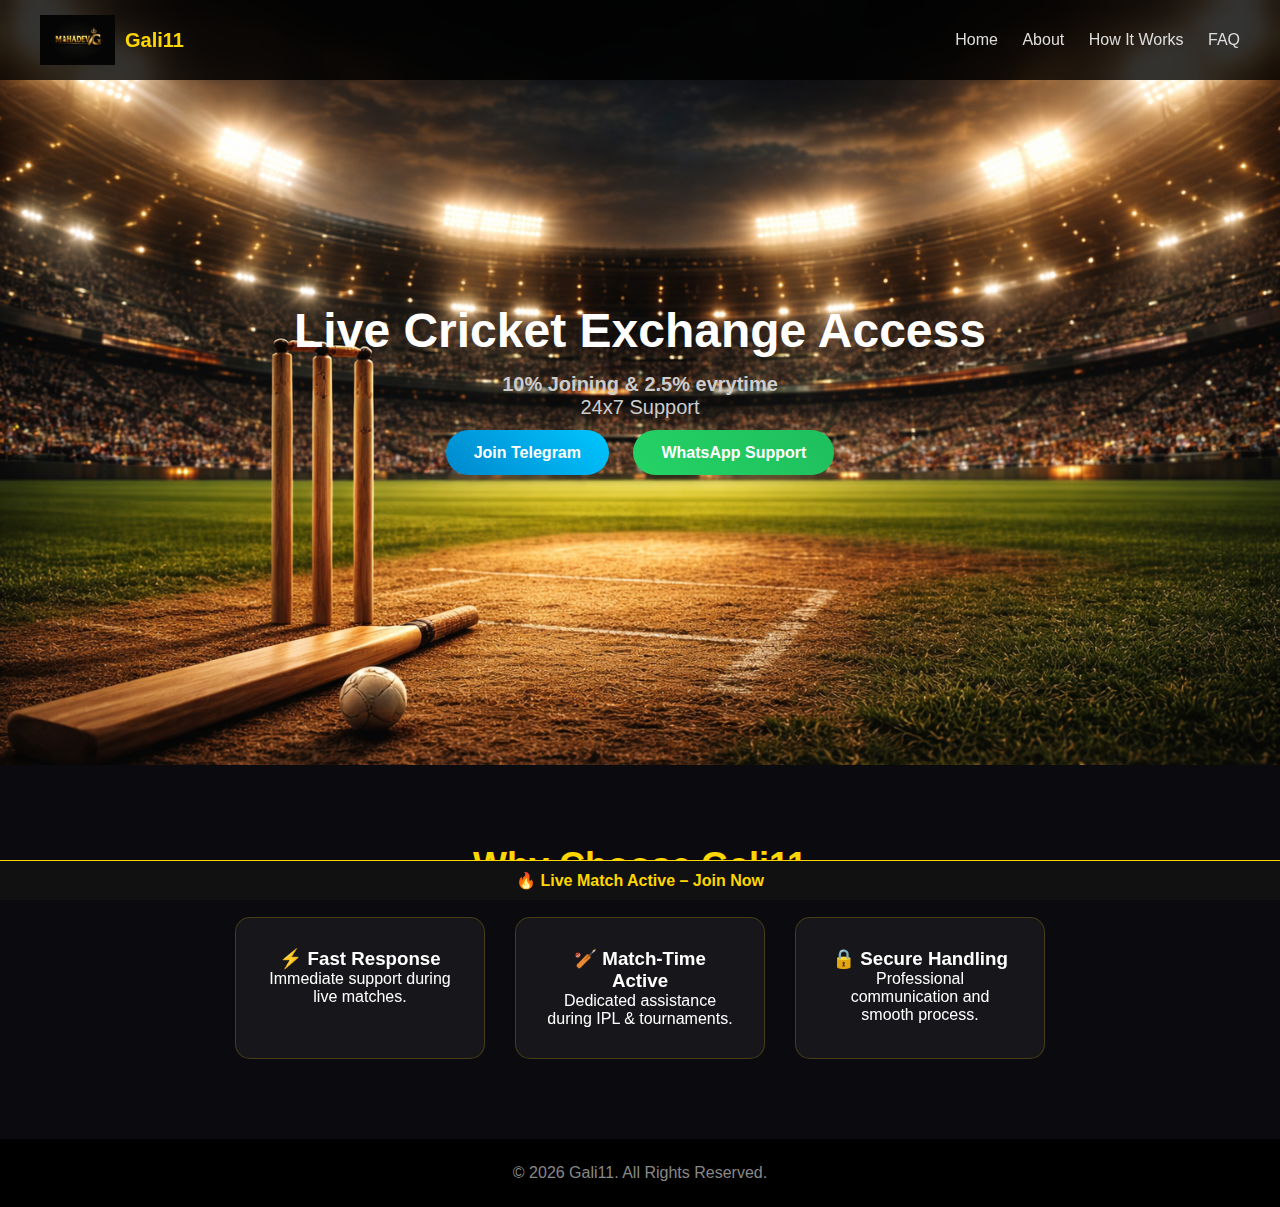
<file: index.html>
<!DOCTYPE html>
<html>
<head>
  <meta charset="UTF-8">
  <title>Gali11 | Live Cricket Access</title>
  <meta name="viewport" content="width=device-width, initial-scale=1.0">
  <link rel="stylesheet" href="style.css">
</head>
<body>

<header>
  <div class="logo-area">
  <a href="index.html" class="logo-link">
    <img src="images/logo.png" alt="Gali11 Logo" class="logo-img">
    <span class="logo-text">Gali11</span>
  </a>
</div>


 <div class="menu-toggle" onclick="toggleMenu()">☰</div>

<nav id="mobileMenu">
  <a href="index.html">Home</a>
  <a href="about.html">About</a>
  <a href="how-it-works.html">How It Works</a>
  <a href="faq.html">FAQ</a>
</nav>

</header>


<section class="hero">
  <h1>Live Cricket Exchange Access</h1>
  <p><b>10% Joining & 2.5% evrytime</b> <br/> 24x7 Support </p>

  <div class="hero-buttons">
    <a href="https://t.me/gali11sports" class="btn primary">Join Telegram</a>
    <a href="https://wa.me/447455715002" class="btn secondary">WhatsApp Support</a>
  </div>
</section>


<section class="section">
  <h2>Why Choose Gali11</h2>
  <div class="cards">
    <div class="card">
      <h3>⚡ Fast Response</h3>
      <p>Immediate support during live matches.</p>
    </div>
    <div class="card">
      <h3>🏏 Match-Time Active</h3>
      <p>Dedicated assistance during IPL & tournaments.</p>
    </div>
    <div class="card">
      <h3>🔒 Secure Handling</h3>
      <p>Professional communication and smooth process.</p>
    </div>
  </div>
</section>


<footer>
  <p>© 2026 Gali11. All Rights Reserved.</p>
</footer>
<div style="position:fixed; bottom:0; width:100%; background:#111; padding:10px; text-align:center; border-top:1px solid #FFD700;">
  <a href="https://t.me/gali11sports" style="color:#FFD700; font-weight:bold; text-decoration:none;">
    🔥 Live Match Active – Join Now
  </a>
</div>
<script>
function toggleMenu() {
  var menu = document.getElementById("mobileMenu");
  if (menu.style.display === "flex") {
    menu.style.display = "none";
  } else {
    menu.style.display = "flex";
  }
}
</script>

</body>
</html>
</file>
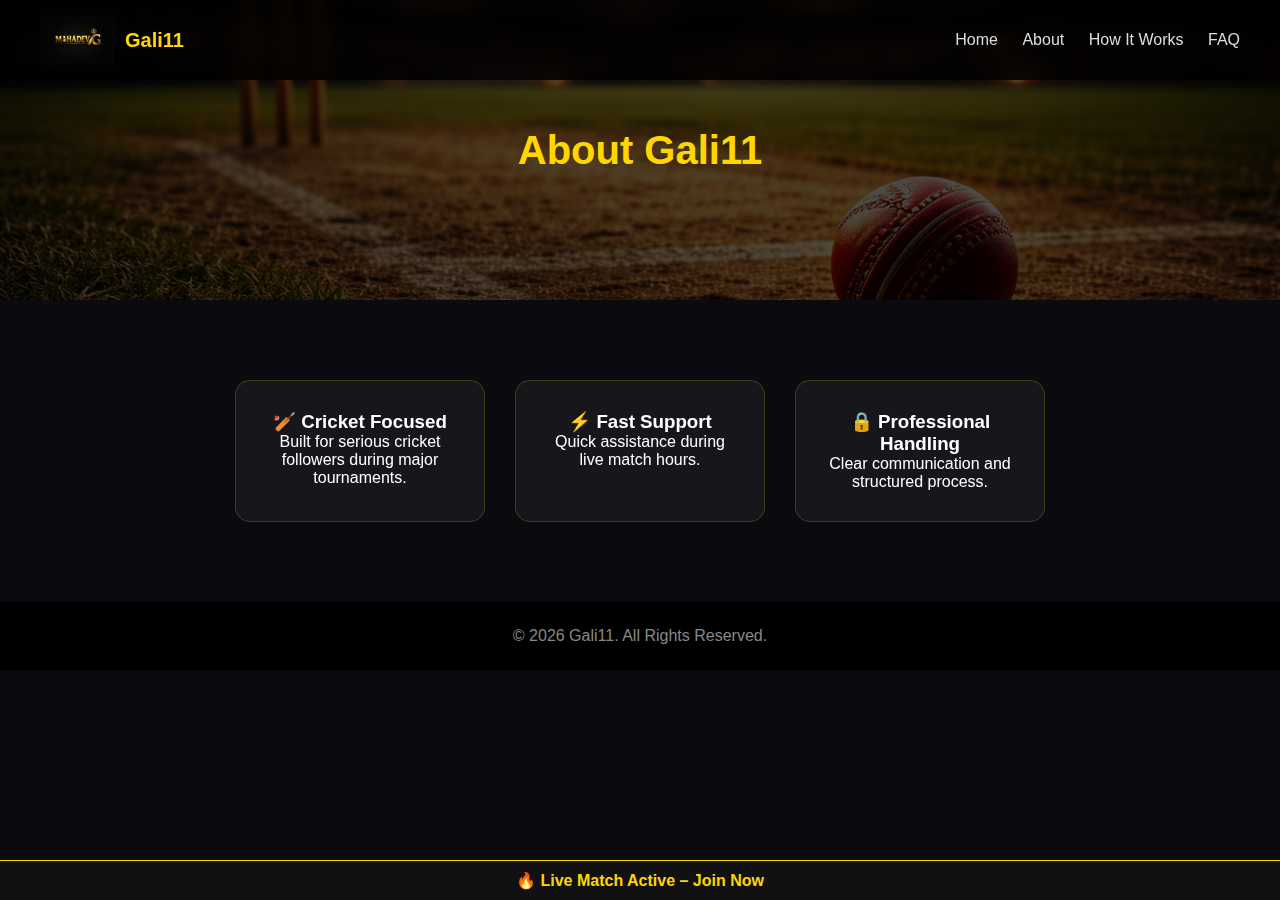
<file: about.html>
<!DOCTYPE html>
<html>
<head>
  <meta charset="UTF-8">
  <title>About | Gali11</title>
  <meta name="viewport" content="width=device-width, initial-scale=1.0">
  <link rel="stylesheet" href="style.css">
</head>
<body>

<header>
  <div class="logo-area">
    <img src="images/logo.png" alt="Gali11 Logo" class="logo-img">
    <span class="logo-text">Gali11</span>
  </div>

 <div class="menu-toggle" onclick="toggleMenu()">☰</div>

<nav id="mobileMenu">
  <a href="index.html">Home</a>
  <a href="about.html">About</a>
  <a href="how-it-works.html">How It Works</a>
  <a href="faq.html">FAQ</a>
</nav>

</header>

<section class="page-hero" style="background:url('images/cricket-bg.png') center/cover no-repeat;">
  <div class="overlay">
    <h1>About Gali11</h1>
  </div>
</section>

<section class="section">
  <div class="cards">
    <div class="card">
      <h3>🏏 Cricket Focused</h3>
      <p>Built for serious cricket followers during major tournaments.</p>
    </div>
    <div class="card">
      <h3>⚡ Fast Support</h3>
      <p>Quick assistance during live match hours.</p>
    </div>
    <div class="card">
      <h3>🔒 Professional Handling</h3>
      <p>Clear communication and structured process.</p>
    </div>
  </div>
</section>

<footer>
  <p>© 2026 Gali11. All Rights Reserved.</p>
</footer>
<div style="position:fixed; bottom:0; width:100%; background:#111; padding:10px; text-align:center; border-top:1px solid #FFD700;">
  <a href="https://t.me/yourusername" style="color:#FFD700; font-weight:bold; text-decoration:none;">
    🔥 Live Match Active – Join Now
  </a>
</div>
</body>
<script>
function toggleMenu() {
  var menu = document.getElementById("mobileMenu");
  if (menu.style.display === "flex") {
    menu.style.display = "none";
  } else {
    menu.style.display = "flex";
  }
}
</script>

</html>
</file>
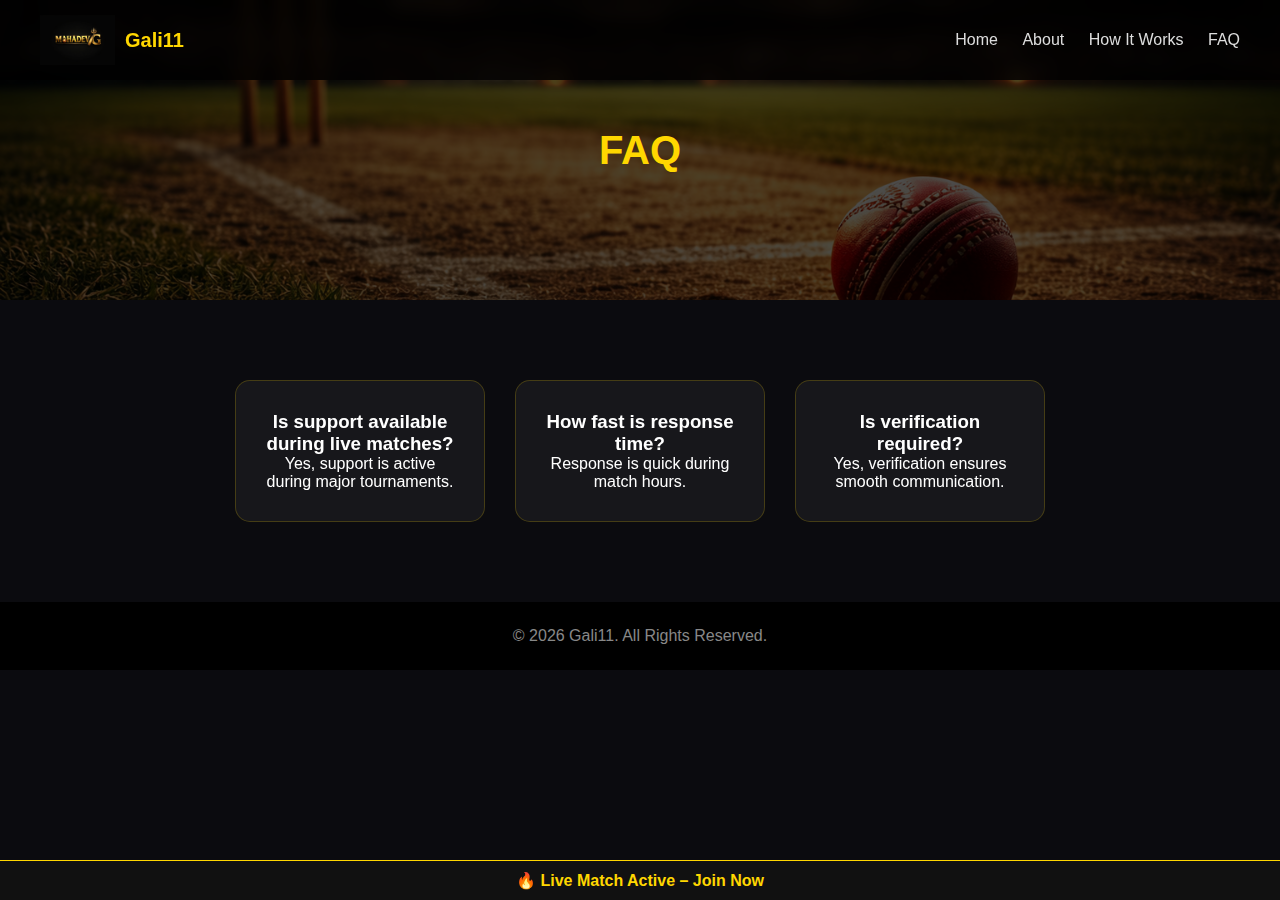
<file: faq.html>
<!DOCTYPE html>
<html>
<head>
  <!-- Google tag (gtag.js) -->
<script async src="https://www.googletagmanager.com/gtag/js?id=G-ZKBE4VZPBC"></script>
<script>
  window.dataLayer = window.dataLayer || [];
  function gtag(){dataLayer.push(arguments);}
  gtag('js', new Date());

  gtag('config', 'G-ZKBE4VZPBC');
</script>
  <meta charset="UTF-8">
  <title>FAQ | Gali11</title>
  <meta name="viewport" content="width=device-width, initial-scale=1.0">
  <link rel="stylesheet" href="style.css">
</head>
<body>

<header>
 <div class="logo-area">
  <a href="index.html" class="logo-link">
    <img src="images/logo.png" alt="Gali11 Logo" class="logo-img">
    <span class="logo-text">Gali11</span>
  </a>
</div>


 <div class="menu-toggle" onclick="toggleMenu()">☰</div>

<nav id="mobileMenu">
  <a href="index.html">Home</a>
  <a href="about.html">About</a>
  <a href="how-it-works.html">How It Works</a>
  <a href="faq.html">FAQ</a>
</nav>

</header>


<section class="page-hero" style="background:url('images/cricket-bg.png') center/cover no-repeat;">
  <div class="overlay">
    <h1>FAQ</h1>
  </div>
</section>

<section class="section">
<div class="cards">
  <div class="card">
    <h3>Is support available during live matches?</h3>
    <p>Yes, support is active during major tournaments.</p>
  </div>

  <div class="card">
    <h3>How fast is response time?</h3>
    <p>Response is quick during match hours.</p>
  </div>

  <div class="card">
    <h3>Is verification required?</h3>
    <p>Yes, verification ensures smooth communication.</p>
  </div>
</div>
</section>



<footer>
  <p>© 2026 Gali11. All Rights Reserved.</p>
</footer>
<div style="position:fixed; bottom:0; width:100%; background:#111; padding:10px; text-align:center; border-top:1px solid #FFD700;">
  <a href="https://t.me/gali11sports" style="color:#FFD700; font-weight:bold; text-decoration:none;">
    🔥 Live Match Active – Join Now
  </a>
</div>
<script>
function toggleMenu() {
  var menu = document.getElementById("mobileMenu");
  if (menu.style.display === "flex") {
    menu.style.display = "none";
  } else {
    menu.style.display = "flex";
  }
}
</script>

</body>
</html>
</file>
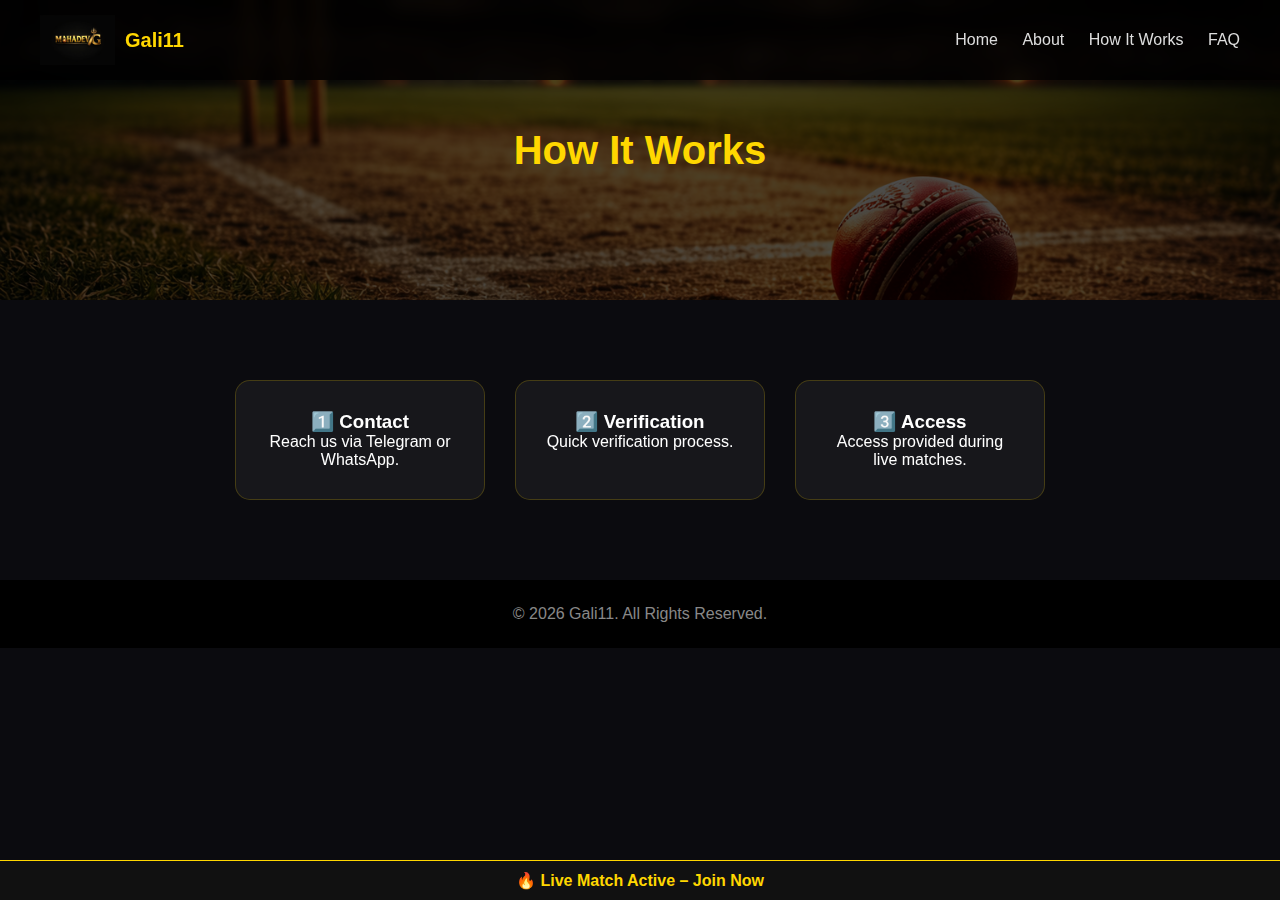
<file: how-it-works.html>
<!DOCTYPE html>
<html>
<head>
  <!-- Google tag (gtag.js) -->
<script async src="https://www.googletagmanager.com/gtag/js?id=G-ZKBE4VZPBC"></script>
<script>
  window.dataLayer = window.dataLayer || [];
  function gtag(){dataLayer.push(arguments);}
  gtag('js', new Date());

  gtag('config', 'G-ZKBE4VZPBC');
</script>
  <meta charset="UTF-8">
  <title>How It Works | Gali11</title>
  <meta name="viewport" content="width=device-width, initial-scale=1.0">
  <link rel="stylesheet" href="style.css">
</head>
<body>

<header>
  <div class="logo-area">
  <a href="index.html" class="logo-link">
    <img src="images/logo.png" alt="Gali11 Logo" class="logo-img">
    <span class="logo-text">Gali11</span>
  </a>
</div>


<div class="menu-toggle" onclick="toggleMenu()">☰</div>

<nav id="mobileMenu">
  <a href="index.html">Home</a>
  <a href="about.html">About</a>
  <a href="how-it-works.html">How It Works</a>
  <a href="faq.html">FAQ</a>
</nav>

</header>


<section class="page-hero" style="background:url('images/cricket-bg.png') center/cover no-repeat;">
  <div class="overlay">
    <h1>How It Works</h1>
  </div>
</section>

<section class="section">
  <div class="cards">
    <div class="card">
      <h3>1️⃣ Contact</h3>
      <p>Reach us via Telegram or WhatsApp.</p>
    </div>
    <div class="card">
      <h3>2️⃣ Verification</h3>
      <p>Quick verification process.</p>
    </div>
    <div class="card">
      <h3>3️⃣ Access</h3>
      <p>Access provided during live matches.</p>
    </div>
  </div>
</section>


<footer>
  <p>© 2026 Gali11. All Rights Reserved.</p>
</footer>

<div style="position:fixed; bottom:0; width:100%; background:#111; padding:10px; text-align:center; border-top:1px solid #FFD700;">
  <a href="https://t.me/gali11sports" style="color:#FFD700; font-weight:bold; text-decoration:none;">
    🔥 Live Match Active – Join Now
  </a>
</div>
<script>
function toggleMenu() {
  var menu = document.getElementById("mobileMenu");
  if (menu.style.display === "flex") {
    menu.style.display = "none";
  } else {
    menu.style.display = "flex";
  }
}
</script>

</body>
</html>
</file>
<file: style.css>
* {
  margin: 0;
  padding: 0;
  box-sizing: border-box;
  font-family: 'Poppins', sans-serif;
}

body {
  background: #0b0b0f;
  color: #fff;
}

header {
  position: fixed;
  width: 100%;
  top: 0;
  left: 0;
  background: rgba(0,0,0,0.8);
  backdrop-filter: blur(8px);
  display: flex;
  justify-content: space-between;
  align-items: center;
  padding: 15px 40px;
  z-index: 1000;
}

.logo {
  font-size: 22px;
  font-weight: 700;
  color: #FFD700;
}

.logo-area {
  display: flex;
  align-items: center;
  gap: 10px;
}

.logo-img {
  height: 50px;
}

.logo-text {
  font-size: 20px;
  font-weight: 700;
  color: #FFD700;
}

.logo-link {
  display: flex;
  align-items: center;
  gap: 10px;
  text-decoration: none;
}



nav a {
  color: #ddd;
  margin-left: 20px;
  text-decoration: none;
  font-weight: 500;
}

nav a:hover {
  color: #FFD700;
}

.hero {
  position: relative;
  background: url("images/hero.png") center/cover no-repeat;
  background-size: cover;
  min-height: 85vh; /* reduce from 100vh */
  display: flex;
  align-items: center;
  justify-content: center;
  text-align: center;
  padding: 40px 20px;
flex-direction: column;
}

.hero h1 {
  font-size: 48px;
  font-weight: 700;
  margin-bottom: 15px;
}

.hero p {
  font-size: 20px;
  margin-bottom: 25px;
  color: #ccc;
}

.btn {
  padding: 14px 28px;
  margin: 10px;
  border-radius: 30px;
  font-weight: 600;
  text-decoration: none;
  transition: 0.3s;
}

.primary {
  background: linear-gradient(45deg, #0088cc, #00c6ff);
  color: #fff;
}

.secondary {
  background: linear-gradient(45deg, #25D366, #1ebe5d);
  color: white;
}

.btn:hover {
  transform: scale(1.05);
}

.section {
  padding: 80px 40px;
  text-align: center;
}

.section h2 {
  font-size: 36px;
  margin-bottom: 30px;
  color: #FFD700;
}

.cards {
  display: flex;
  justify-content: center;
  gap: 30px;
  flex-wrap: wrap;
}

.card {
  background: rgba(255,255,255,0.05);
  padding: 30px;
  width: 250px;
  border-radius: 15px;
  backdrop-filter: blur(10px);
  border: 1px solid rgba(255,215,0,0.2);
  transition: 0.3s;
}

.card:hover {
  transform: translateY(-8px);
  border-color: #FFD700;
}

footer {
  background: #000;
  text-align: center;
  padding: 25px;
  color: #888;
}

.page-hero {
  height: 300px;
  position: relative;
  display: flex;
  justify-content: center;
  align-items: center;
}

.page-hero .overlay {
  background: rgba(0,0,0,0.7);
  width: 100%;
  height: 100%;
  display: flex;
  justify-content: center;
  align-items: center;
}

.page-hero h1 {
  font-size: 40px;
  color: #FFD700;
}

.menu-toggle {
  display: none;
  font-size: 26px;
  cursor: pointer;
  color: #FFD700;
}

/* Mobile */

@media(max-width:768px){
nav {
    display: none;
    flex-direction: column;
    background: #000;
    position: absolute;
    top: 70px;
    right: 0;
    width: 200px;
    padding: 15px;
  }

  nav a {
    margin: 10px 0;
  }

  .menu-toggle {
    display: block;
  }
 .hero {
    min-height: 80vh;
    padding: 0 15px;
    background-position: center 25%;
    justify-content: end;
  }
  .hero h1 {
    font-size: 32px;
  }
  .hero p {
    font-size: 16px;
  }
  header {
    padding: 15px 20px;
  }

  .btn {
    width: 80%;
    text-align: center;
  }
}
</file>
